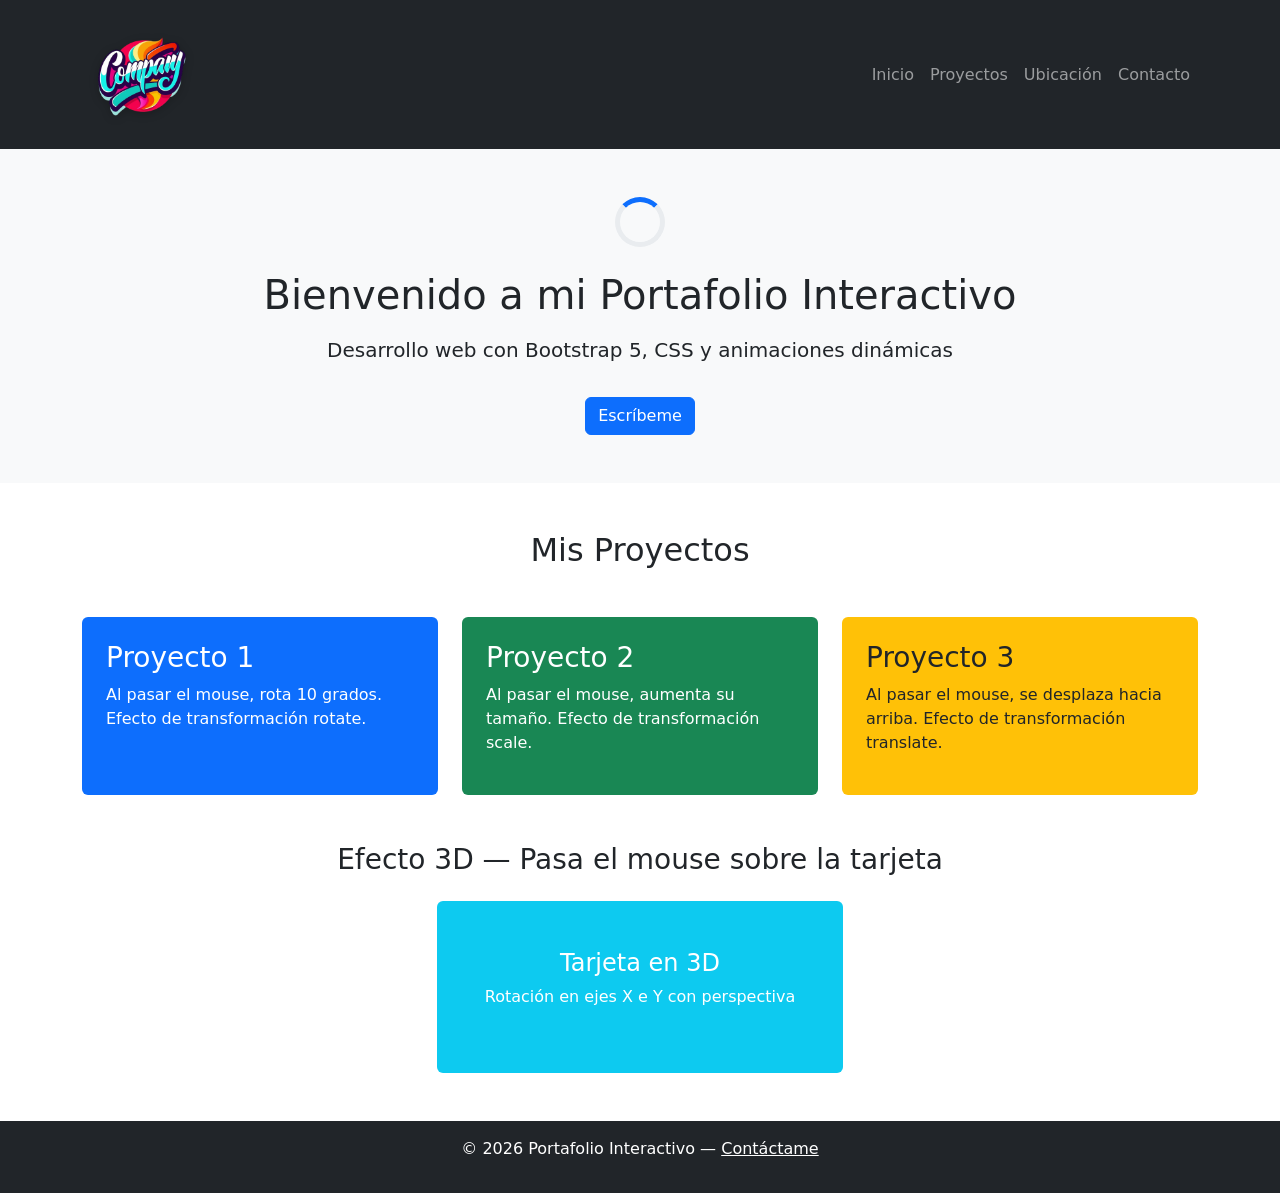
<file: index.html>
<!DOCTYPE html>
<html lang="es">
<head>
  <meta charset="UTF-8">
  <meta name="viewport" content="width=device-width, initial-scale=1.0">
  <title>Portafolio Interactivo</title>
  <link href="https://cdn.jsdelivr.net/npm/bootstrap@5.3.3/dist/css/bootstrap.min.css" rel="stylesheet">
  <link rel="stylesheet" href="CSS/estilos.css">
</head>
<body>
  <nav class="navbar navbar-expand-lg bg-dark navbar-dark">
    <div class="container">
<a class="navbar-brand" href="index.html">
  <img src="img/logo.png" alt="Logo del Portafolio" width="120" height="auto" class="d-inline-block align-text-top">
</a>
      <button class="navbar-toggler" type="button" data-bs-toggle="collapse" data-bs-target="#menuNavegacion">
        <span class="navbar-toggler-icon"></span>
      </button>
      <div class="collapse navbar-collapse" id="menuNavegacion">
        <ul class="navbar-nav ms-auto">
          <li class="nav-item"><a class="nav-link" href="index.html#inicio">Inicio</a></li>
          <li class="nav-item"><a class="nav-link" href="index.html#proyectos">Proyectos</a></li>
          <li class="nav-item"><a class="nav-link" href="ubicacion.html">Ubicación</a></li>
          <li class="nav-item"><a class="nav-link" href="contacto.html">Contacto</a></li>
        </ul>
      </div>
    </div>
  </nav>
  <section id="inicio" class="py-5 bg-light">
    <div class="container text-center">
      <div class="loader mb-4"></div>
      <h1 class="titulo-animado">Bienvenido a mi Portafolio Interactivo</h1>
      <p class="lead mt-3">Desarrollo web con Bootstrap 5, CSS y animaciones dinámicas</p>
      <a href="contacto.html" class="btn btn-primary mt-3">Escríbeme</a>
    </div>
  </section>
  <section id="proyectos" class="py-5">
    <div class="container">
      <h2 class="text-center mb-5">Mis Proyectos</h2>
      <div class="row g-4">
        <div class="col-sm-12 col-md-4">
          <div class="tarjeta tarjeta-rotacion bg-primary text-white p-4 rounded h-100">
            <h3>Proyecto 1</h3>
            <p>Al pasar el mouse, rota 10 grados. Efecto de transformación rotate.</p>
          </div>
        </div>
        <div class="col-sm-12 col-md-4">
          <div class="tarjeta tarjeta-escalado bg-success text-white p-4 rounded h-100">
            <h3>Proyecto 2</h3>
            <p>Al pasar el mouse, aumenta su tamaño. Efecto de transformación scale.</p>
          </div>
        </div>
        <div class="col-sm-12 col-md-4">
          <div class="tarjeta tarjeta-traslacion bg-warning text-dark p-4 rounded h-100">
            <h3>Proyecto 3</h3>
            <p>Al pasar el mouse, se desplaza hacia arriba. Efecto de transformación translate.</p>
          </div>
        </div>

      </div>
      <div class="row mt-5">
        <div class="col-12 text-center">
          <h3 class="mb-4">Efecto 3D — Pasa el mouse sobre la tarjeta</h3>
          <div class="contenedor-3d d-inline-block">
            <div class="tarjeta-3d p-5 bg-info text-white rounded">
              <h4>Tarjeta en 3D</h4>
              <p>Rotación en ejes X e Y con perspectiva</p>
            </div>
          </div>
        </div>
      </div>
    </div>
  </section>
  <footer class="bg-dark text-white text-center py-3">
    <p>© 2026 Portafolio Interactivo — <a href="contacto.html" class="text-white">Contáctame</a></p>
  </footer>
  <script src="https://cdn.jsdelivr.net/npm/bootstrap@5.3.3/dist/js/bootstrap.bundle.min.js"></script>
</body>
</html>
</file>
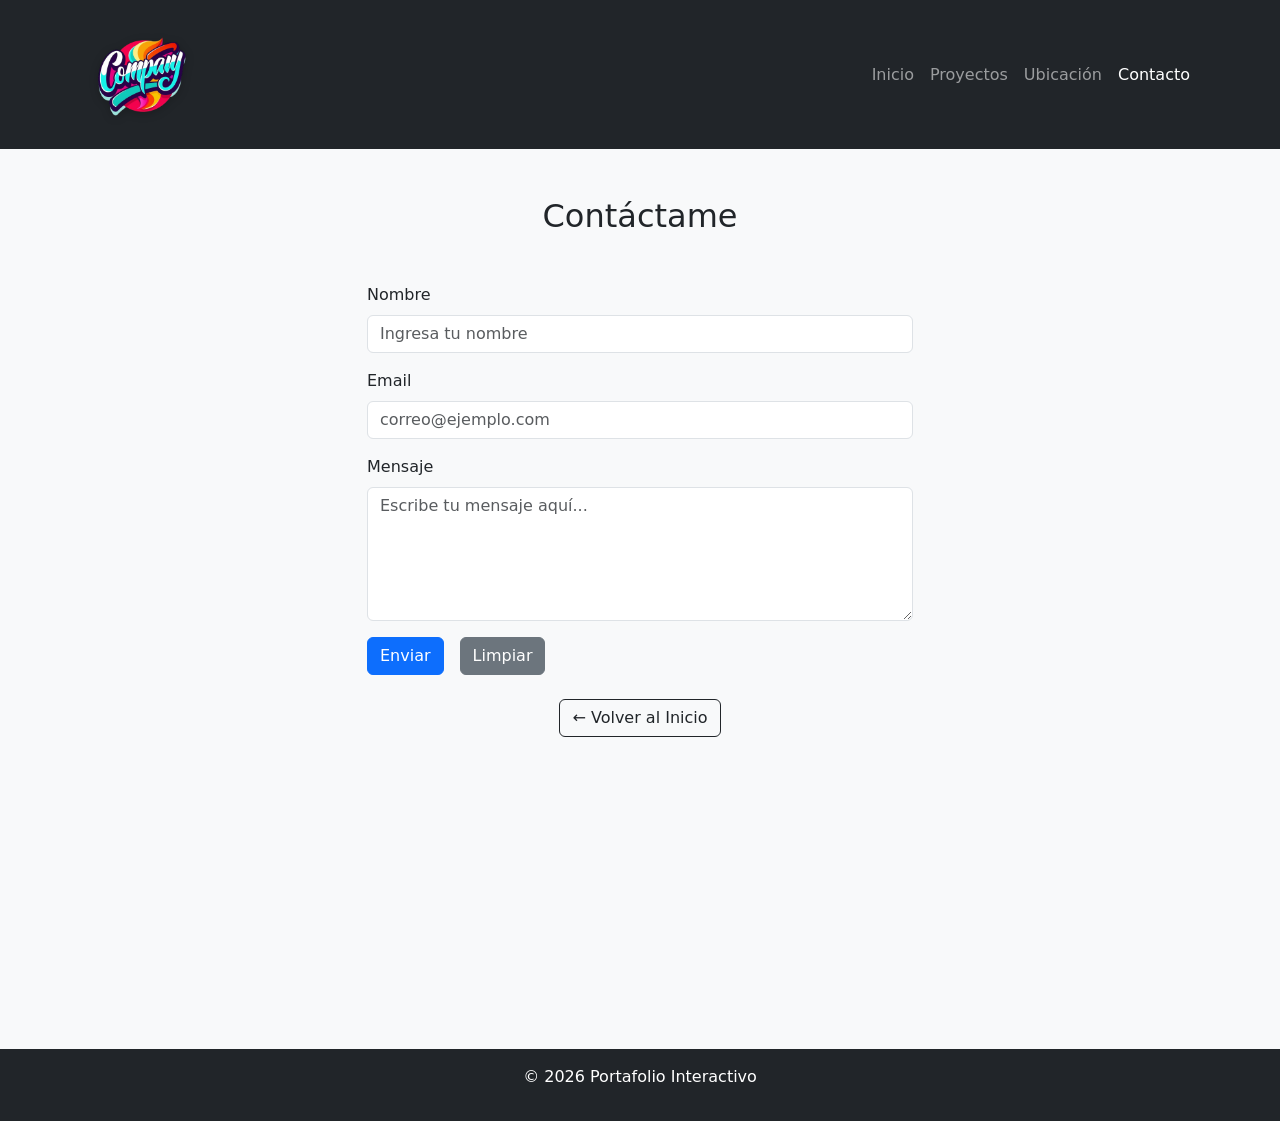
<file: contacto.html>
<!DOCTYPE html>
<html lang="es">
<head>
  <meta charset="UTF-8">
  <meta name="viewport" content="width=device-width, initial-scale=1.0">
  <title>Contacto — Portafolio Interactivo</title>
 <link href="https://cdn.jsdelivr.net/npm/bootstrap@5.3.3/dist/css/bootstrap.min.css" rel="stylesheet">
  <link rel="stylesheet" href="CSS/estilos.css">
</head>
<body>
  <nav class="navbar navbar-expand-lg bg-dark navbar-dark">
    <div class="container">
      <a class="navbar-brand" href="index.html">
  <img src="img/logo.png" alt="Logo del Portafolio" width="120" height="auto" class="d-inline-block align-text-top">
</a>
      <button class="navbar-toggler" type="button" data-bs-toggle="collapse" data-bs-target="#menuNavegacion">
        <span class="navbar-toggler-icon"></span>
      </button>
      <div class="collapse navbar-collapse" id="menuNavegacion">
        <ul class="navbar-nav ms-auto">
          <li class="nav-item"><a class="nav-link" href="index.html#inicio">Inicio</a></li>
          <li class="nav-item"><a class="nav-link" href="index.html#proyectos">Proyectos</a></li>
          <li class="nav-item"><a class="nav-link" href="ubicacion.html">Ubicación</a></li>
          <li class="nav-item"><a class="nav-link active" href="contacto.html">Contacto</a></li>
        </ul>
      </div>
    </div>
  </nav>
  <section class="py-5 bg-light min-vh-100">
    <div class="container">
      <h2 class="text-center mb-5 titulo-animado">Contáctame</h2>
      <div class="row justify-content-center">
        <div class="col-sm-12 col-md-8 col-lg-6">
          <form>
            <div class="mb-3">
              <label for="nombre" class="form-label">Nombre</label>
              <input type="text" class="form-control" id="nombre" placeholder="Ingresa tu nombre">
            </div>
            <div class="mb-3">
              <label for="email" class="form-label">Email</label>
              <input type="email" class="form-control" id="email" placeholder="correo@ejemplo.com">
            </div>
            <div class="mb-3">
              <label for="mensaje" class="form-label">Mensaje</label>
              <textarea class="form-control" id="mensaje" rows="5" placeholder="Escribe tu mensaje aquí..."></textarea>
            </div>
            <div class="d-grid gap-2 d-md-flex">
              <button type="submit" class="btn btn-primary me-md-2">Enviar</button>
              <button type="reset" class="btn btn-secondary">Limpiar</button>
            </div>
          </form>
          <div class="text-center mt-4">
            <a href="index.html" class="btn btn-outline-dark">← Volver al Inicio</a>
          </div>
        </div>
      </div>
    </div>
  </section>
  <footer class="bg-dark text-white text-center py-3">
    <p>© 2026 Portafolio Interactivo</p>
  </footer>
  <script src="https://cdn.jsdelivr.net/npm/bootstrap@5.3.3/dist/js/bootstrap.bundle.min.js"></script>
</body>
</html>
</file>
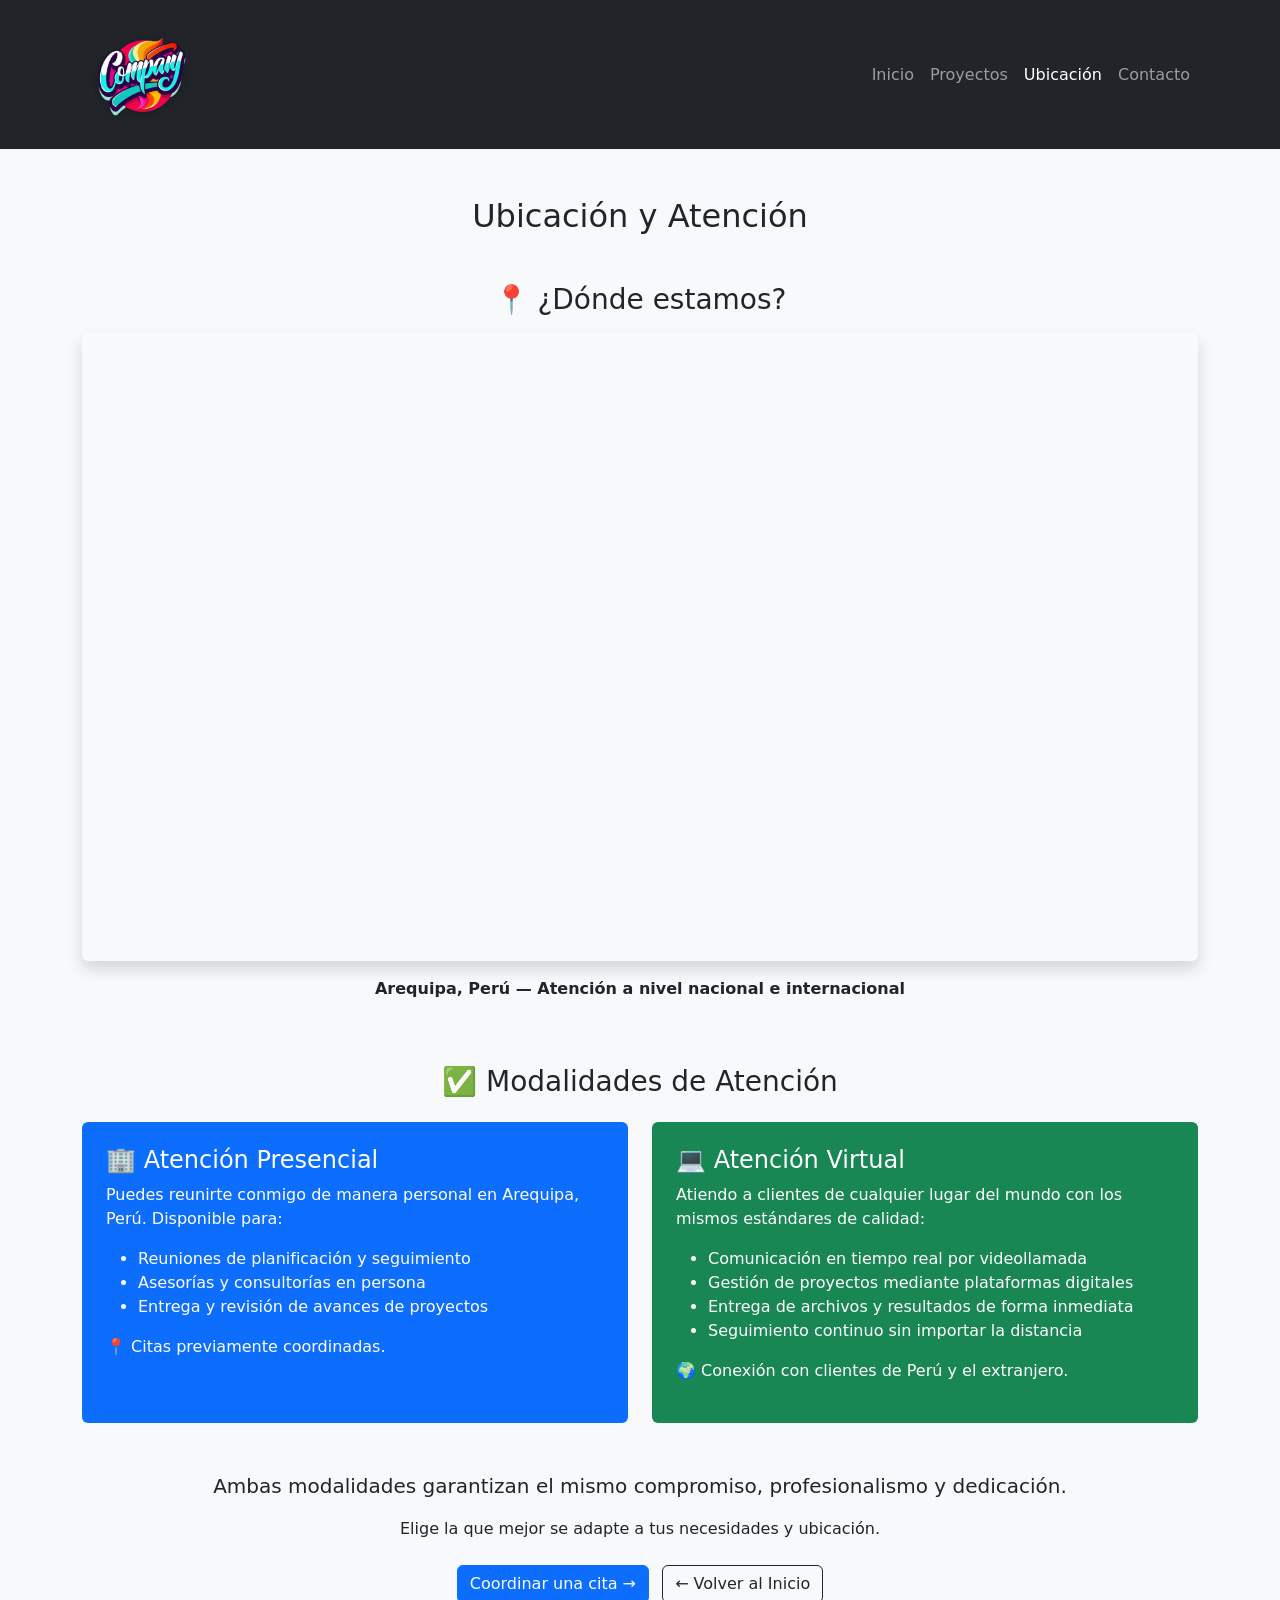
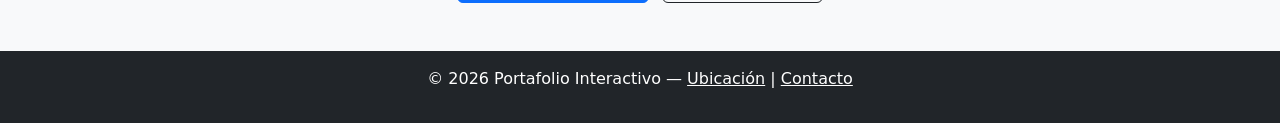
<file: ubicacion.html>
<!DOCTYPE html>
<html lang="es">
<head>
  <meta charset="UTF-8">
  <meta name="viewport" content="width=device-width, initial-scale=1.0">
  <title>Ubicación — Portafolio Interactivo</title>
  <link href="https://cdn.jsdelivr.net/npm/bootstrap@5.3.3/dist/css/bootstrap.min.css" rel="stylesheet">
  <link rel="stylesheet" href="CSS/estilos.css">
</head>
<body>
  <nav class="navbar navbar-expand-lg bg-dark navbar-dark">
    <div class="container">
      <a class="navbar-brand" href="index.html">
  <img src="img/logo.png" alt="Logo del Portafolio" width="120" height="auto" class="d-inline-block align-text-top">
</a>
      <button class="navbar-toggler" type="button" data-bs-toggle="collapse" data-bs-target="#menuNavegacion">
        <span class="navbar-toggler-icon"></span>
      </button>
      <div class="collapse navbar-collapse" id="menuNavegacion">
        <ul class="navbar-nav ms-auto">
          <li class="nav-item"><a class="nav-link" href="index.html#inicio">Inicio</a></li>
          <li class="nav-item"><a class="nav-link" href="index.html#proyectos">Proyectos</a></li>
          <li class="nav-item"><a class="nav-link active" href="ubicacion.html">Ubicación</a></li>
          <li class="nav-item"><a class="nav-link" href="contacto.html">Contacto</a></li>
        </ul>
      </div>
    </div>
  </nav>
  <section class="py-5 bg-light min-vh-100">
    <div class="container">
      <h2 class="text-center mb-5 titulo-animado">Ubicación y Atención</h2>
      <div class="row mb-5">
        <div class="col-12">
          <h3 class="mb-3 text-center">📍 ¿Dónde estamos?</h3>
          <div class="ratio ratio-16x9 rounded shadow overflow-hidden">
            <iframe 
              src="https://www.google.com/maps/embed?pb=!1m18!1m12!1m3!1d3932.7205336690066!2d-71.53681882472807!3d-16.40476078863346!2m3!1f0!2f0!3f0!3m2!1i1024!2i768!4f13.1!3m3!1m2!1s0x91421b9eb17c319d%3A0x605541291099928f!2sArequipa%2C%20Per%C3%BA!5e0!3m2!1ses!2spe!4v1730171320000!5m2!1ses!2spe" 
              width="100%" 
              height="450" 
              style="border:0;" 
              allowfullscreen="" 
              loading="lazy" 
              referrerpolicy="no-referrer-when-downgrade">
            </iframe>
          </div>
          <p class="text-center mt-3"><strong>Arequipa, Perú — Atención a nivel nacional e internacional</strong></p>
        </div>
      </div>
      <h3 class="mb-4 text-center">✅ Modalidades de Atención</h3>
      <div class="row g-4">
        <div class="col-sm-12 col-md-6">
          <div class="tarjeta tarjeta-rotacion bg-primary text-white p-4 rounded h-100">
            <h4>🏢 Atención Presencial</h4>
            <p>Puedes reunirte conmigo de manera personal en Arequipa, Perú. Disponible para:</p>
            <ul>
              <li>Reuniones de planificación y seguimiento</li>
              <li>Asesorías y consultorías en persona</li>
              <li>Entrega y revisión de avances de proyectos</li>
            </ul>
            <p class="fw-light mt-2">📍 Citas previamente coordinadas.</p>
          </div>
        </div>
        <div class="col-sm-12 col-md-6">
          <div class="tarjeta tarjeta-escalado bg-success text-white p-4 rounded h-100">
            <h4>💻 Atención Virtual</h4>
            <p>Atiendo a clientes de cualquier lugar del mundo con los mismos estándares de calidad:</p>
            <ul>
              <li>Comunicación en tiempo real por videollamada</li>
              <li>Gestión de proyectos mediante plataformas digitales</li>
              <li>Entrega de archivos y resultados de forma inmediata</li>
              <li>Seguimiento continuo sin importar la distancia</li>
            </ul>
            <p class="fw-light mt-2">🌍 Conexión con clientes de Perú y el extranjero.</p>
          </div>
        </div>
      </div>
      <div class="text-center mt-5">
        <p class="lead">Ambas modalidades garantizan el mismo compromiso, profesionalismo y dedicación.</p>
        <p class="mb-4">Elige la que mejor se adapte a tus necesidades y ubicación.</p>
        <a href="contacto.html" class="btn btn-primary">Coordinar una cita →</a>
        <a href="index.html" class="btn btn-outline-dark ms-2">← Volver al Inicio</a>
      </div>
    </div>
  </section>
  <footer class="bg-dark text-white text-center py-3">
    <p>© 2026 Portafolio Interactivo — <a href="ubicacion.html" class="text-white">Ubicación</a> | <a href="contacto.html" class="text-white">Contacto</a></p>
  </footer>
  <script src="https://cdn.jsdelivr.net/npm/bootstrap@5.3.3/dist/js/bootstrap.bundle.min.js"></script>
</body>
</html>
</file>
<file: CSS/estilos.css>
.tarjeta {
  transition: all 0.3s ease;
  cursor: pointer;
}

.tarjeta-rotacion:hover {
  transform: rotate(10deg);
}

.tarjeta-escalado:hover {
  transform: scale(1.1);
}

.tarjeta-traslacion:hover {
  transform: translateY(-10px);
}

.contenedor-3d {
  perspective: 1000px; 
}

.tarjeta-3d {
  transition: transform 0.5s ease;
  transform-style: preserve-3d;
}

.tarjeta-3d:hover {
  transform: rotateX(15deg) rotateY(15deg);
}

@keyframes deslizarEntrada {
  0% {
    opacity: 0;
    transform: translateX(-50px);
  }
  100% {
    opacity: 1;
    transform: translateX(0);
  }
}

.titulo-animado {
  animation-name: deslizarEntrada;
  animation-duration: 1.5s;
  animation-timing-function: ease-out;
  animation-iteration-count: 1;
}

@keyframes girar {
  0% {
    transform: rotate(0deg);
  }
  100% {
    transform: rotate(360deg);
  }
}

.loader {
  width: 50px;
  height: 50px;
  border: 5px solid #e9ecef;
  border-top-color: #0d6efd;
  border-radius: 50%;
  margin: 0 auto;
  
  animation-name: girar;
  animation-duration: 1s;
  animation-timing-function: linear;
  animation-iteration-count: infinite;
}

section {
  overflow-x: hidden;
}

.navbar-brand img {
  filter: drop-shadow(0 2px 4px rgba(0,0,0,0.2));
  transition: transform 0.3s ease;
}

.navbar-brand img:hover {
  transform: scale(1.05);
}
</file>
